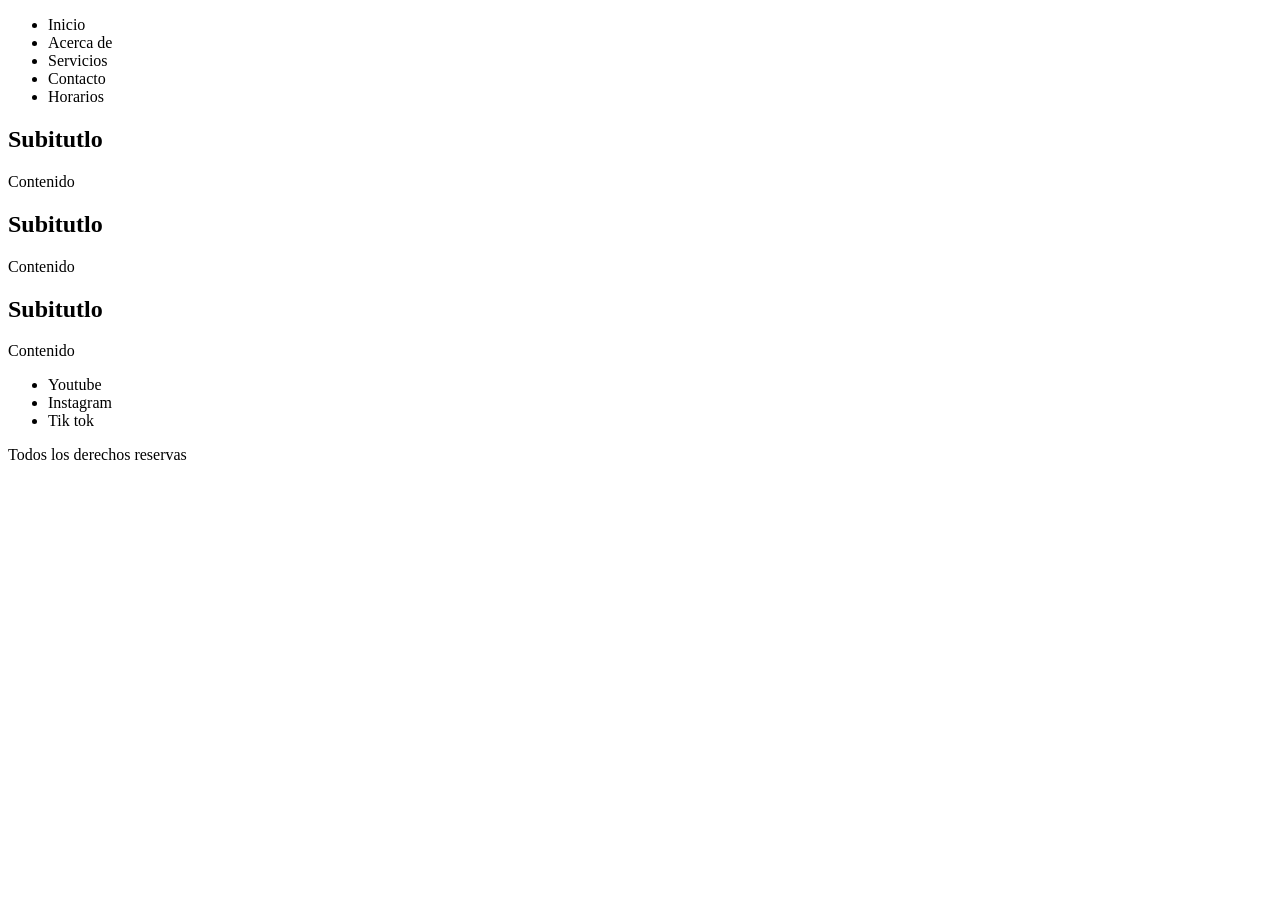
<file: index.html>
<!DOCTYPE html>
<html lang="en">
<head>
  <meta charset="UTF-8">
  <meta name="viewport" content="width=device-width, initial-scale=1.0">
  <title>Document</title>
</head>
<body>
  <!--  web semantica -->
  <header>
    <nav>
     <ul>
      <li>Inicio</li>
      <li>Acerca de </li>
      <li>Servicios</li>
      <li>Contacto</li>
      <li>Horarios</li>
     </ul>
    </nav>
  </header>

  <main>
    <section></section>

    <section>
      <article>
        <h2>Subitutlo</h2>
        <p>Contenido</p>
      </article>
      <section>
        <h2>Subitutlo</h2>
        <p>Contenido</p>
      </section>
    <section>
      <h2>Subitutlo</h2>
      <p>Contenido</p>
      </section>
    </section>

    <section></section>
    
  </main>

  <footer>
    <ul>
      <li>Youtube</li>
      <li>Instagram</li>
      <li>Tik tok </li>
    </ul>
    <p>Todos los derechos reservas</p>
  </footer>

</body>
</file>
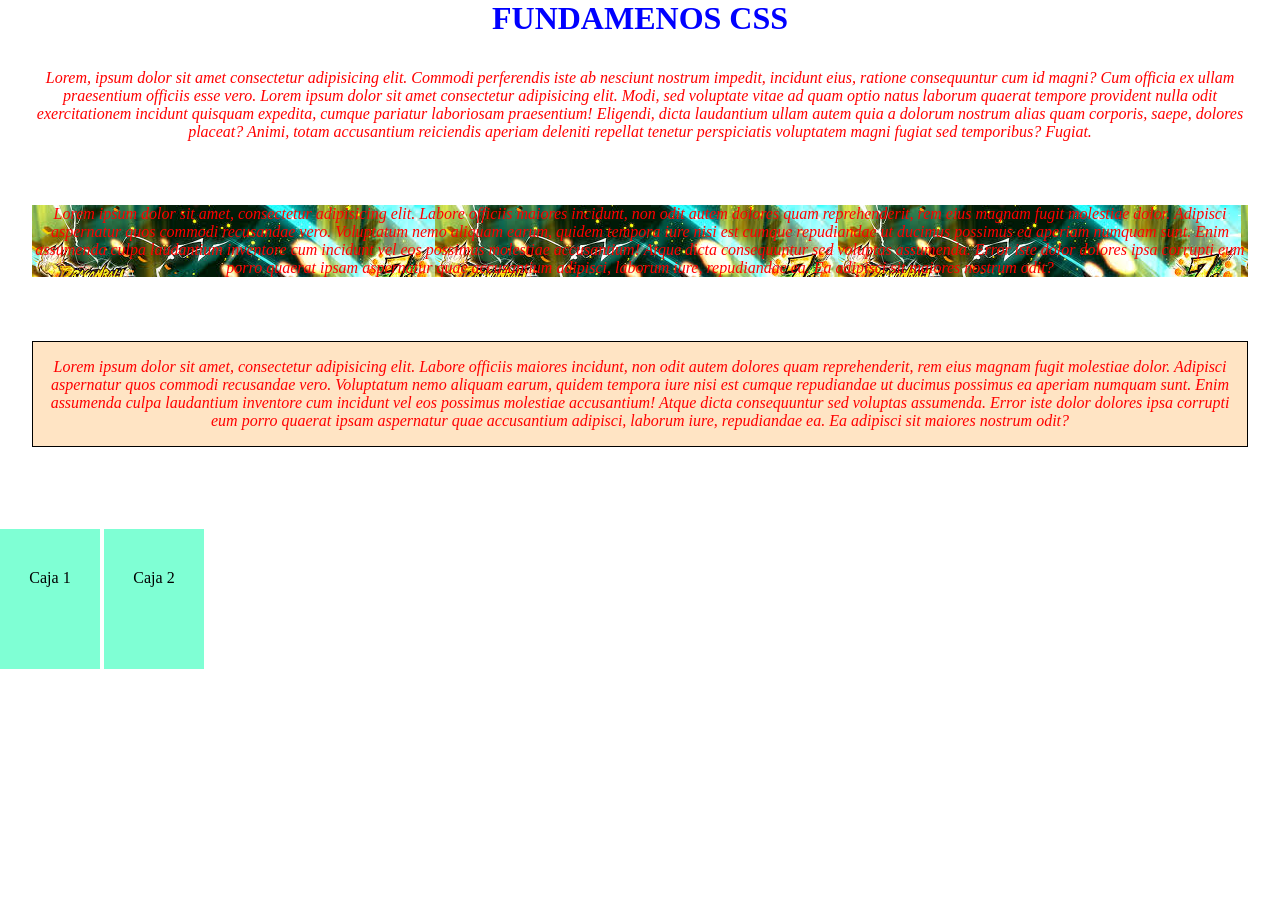
<file: estilos.html>
<!DOCTYPE html>
<html lang="en">
<head>
  <meta charset="UTF-8">
  <meta name="viewport" content="width=device-width, initial-scale=1.0">
  <title>Document</title>
</head>
<body>
  <!-- CSS: Hoja de estilos cascada -->
  <!-- selector : {} -->
   <!-- ¿Que es un selector ? = a quien le afecta los atribuos-->
    <!-- etiqueta {}, unaclase {}, # identificador{}, * {} -->
  <style>

    *{
      margin: 0;
      padding: 0;
      border: 0;

    }
    /* Solo se puede utilizar una vez */
    #tiutlo{
      text-align: center;
      font-weight: bold;
      text-transform: uppercase;
      font-weight: bold;
      color: blue;
    }
    /* Le afecya a todas las etiquetas */
    p{
      color: red; 
      text-align: center ; 
      font-style: italic;
      margin: 2em; /* 1en = 16px, 1M */
      margin-bottom: 4em;
    }
    /* Clas que puede heredarse muchas veces */
    .importante {
      background-color: bisque;
      border: 1px solid black; /* dotted, solid, double, dashed */
      padding: 1em;/* Espacio interno  */
    }

    .caja{
      background-color: aquamarine;
      width: 100px;
      height: 100px;

      text-align: center;
      display: inline-block;
      padding-top: 40px;
    }
    .fondoimage{
      background-image: url('images/images.jpg') ;
      background-size: auto;

    }
  
  </style>
<!-- Atributos: valor, atributo: valor -->

  <h1 id="tiutlo">Fundamenos css</h1>

  <p>
    Lorem, ipsum dolor sit amet consectetur adipisicing elit. Commodi perferendis iste ab nesciunt nostrum impedit, incidunt eius, ratione consequuntur cum id magni? Cum officia ex ullam praesentium officiis esse vero.
    Lorem ipsum dolor sit amet consectetur adipisicing elit. Modi, sed voluptate vitae ad quam optio natus laborum quaerat tempore provident nulla odit exercitationem incidunt quisquam expedita, cumque pariatur laboriosam praesentium!
    Eligendi, dicta laudantium ullam autem quia a dolorum nostrum alias quam corporis, saepe, dolores placeat? Animi, totam accusantium reiciendis aperiam deleniti repellat tenetur perspiciatis voluptatem magni fugiat sed temporibus? Fugiat.
  </p>

  <p class="fondoimage">
    Lorem ipsum dolor sit amet, consectetur adipisicing elit. Labore officiis maiores incidunt, non odit autem dolores quam reprehenderit, rem eius magnam fugit molestiae dolor. Adipisci aspernatur quos commodi recusandae vero.
    Voluptatum nemo aliquam earum, quidem tempora iure nisi est cumque repudiandae ut ducimus possimus ea aperiam numquam sunt. Enim assumenda culpa laudantium inventore cum incidunt vel eos possimus molestiae accusantium!
    Atque dicta consequuntur sed voluptas assumenda. Error iste dolor dolores ipsa corrupti eum porro quaerat ipsam aspernatur quae accusantium adipisci, laborum iure, repudiandae ea. Ea adipisci sit maiores nostrum odit?  
  </p>

  <p class="importante">
    Lorem ipsum dolor sit amet, consectetur adipisicing elit. Labore officiis maiores incidunt, non odit autem dolores quam reprehenderit, rem eius magnam fugit molestiae dolor. Adipisci aspernatur quos commodi recusandae vero.
    Voluptatum nemo aliquam earum, quidem tempora iure nisi est cumque repudiandae ut ducimus possimus ea aperiam numquam sunt. Enim assumenda culpa laudantium inventore cum incidunt vel eos possimus molestiae accusantium!
    Atque dicta consequuntur sed voluptas assumenda. Error iste dolor dolores ipsa corrupti eum porro quaerat ipsam aspernatur quae accusantium adipisci, laborum iure, repudiandae ea. Ea adipisci sit maiores nostrum odit?  
  </p>

  <hr>
  <br>

  <div class="caja">
    Caja 1
  </div>

  <div class="caja">
    Caja 2
  </div>
</body>
</html>
</file>
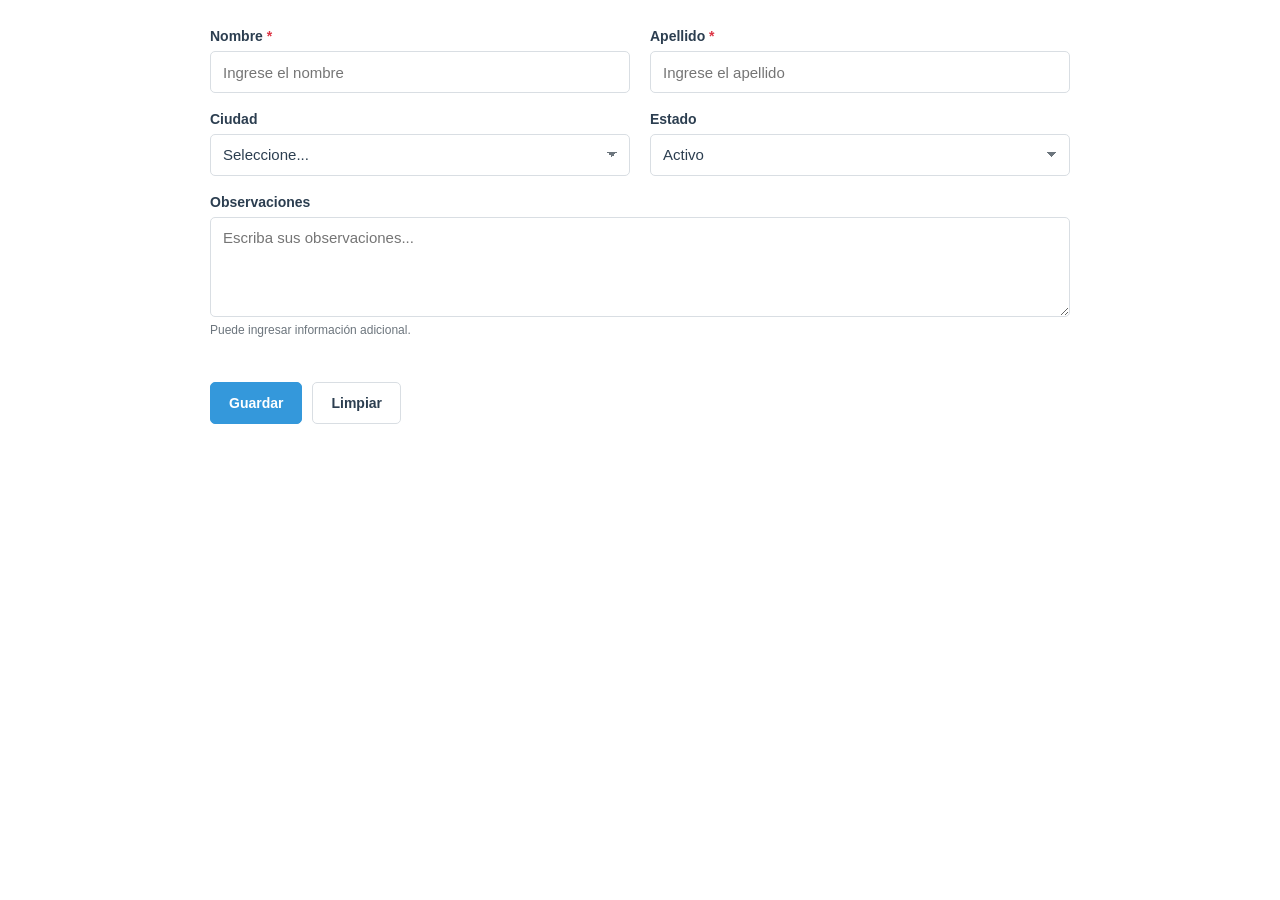
<file: practica-formulario.html>
<!DOCTYPE html>
<html lang="en">
<head>
  <meta charset="UTF-8">
  <meta name="viewport" content="width=device-width, initial-scale=1.0">
  <title>Document</title>
  <link rel="stylesheet" href="css/estilos-formularios.css">
</head>
<body>
  <div class="form-container">

    <form id="miFormulario">

        <div class="form-grid">

            <div class="form-group required">
                <label for="nombre">Nombre</label>

                <input
                    type="text"
                    id="nombre"
                    name="nombre"
                    class="form-control"
                    placeholder="Ingrese el nombre"
                    autocomplete="off"
                >
            </div>


            <div class="form-group required">
                <label for="apellido">Apellido</label>

                <input
                    type="text"
                    id="apellido"
                    name="apellido"
                    class="form-control"
                    placeholder="Ingrese el apellido"
                    autocomplete="off"
                >
            </div>


            <div class="form-group">
                <label for="ciudad">Ciudad</label>

                <select
                    id="ciudad"
                    name="ciudad"
                    class="form-control"
                >
                    <option value="">Seleccione...</option>
                    <option value="lima">Lima</option>
                    <option value="arequipa">Arequipa</option>
                    <option value="cusco">Cusco</option>
                </select>
            </div>


            <div class="form-group">
                <label for="estado">Estado</label>

                <select
                    id="estado"
                    name="estado"
                    class="form-control"
                >
                    <option value="activo">Activo</option>
                    <option value="inactivo">Inactivo</option>
                </select>
            </div>


            <div class="form-group full-width">
                <label for="observaciones">Observaciones</label>

                <textarea
                    id="observaciones"
                    name="observaciones"
                    class="form-control"
                    placeholder="Escriba sus observaciones..."
                ></textarea>

                <small class="form-help">
                    Puede ingresar información adicional.
                </small>
            </div>

        </div>


        <div class="form-actions">

            <button
                type="submit"
                class="btn btn-primary">
                Guardar
            </button>

            <button
                type="reset"
                class="btn btn-secondary">
                Limpiar
            </button>

        </div>

    </form>

</div>

</body>
</html>
</file>
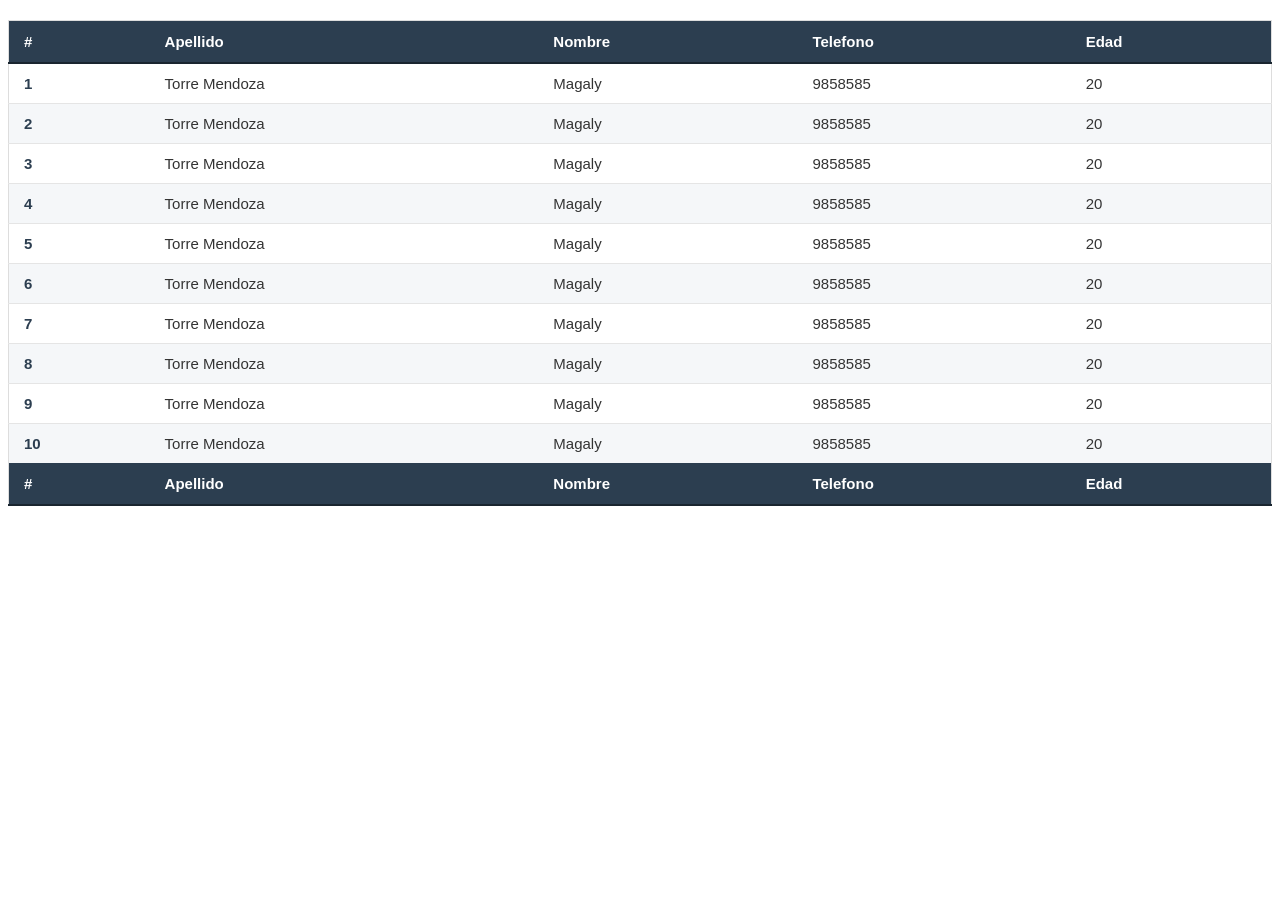
<file: practica-tablas.html>
<!DOCTYPE html>
<html lang="en">
<head>
  <meta charset="UTF-8">
  <meta name="viewport" content="width=device-width, initial-scale=1.0">
  <title>Document</title>
  <link rel="stylesheet" href="css/estilos-tablas.css">
</head>
<body>
  <table>
    <thead>
      <tr>
        <th>#</th>
        <th>Apellido</th>
        <th>Nombre</th>
        <th>Telefono</th>
        <th>Edad</th>
      </tr>
    </thead>

    <tbody>
      <tr>
        <td>1</td>
        <td>Torre Mendoza</td>
        <td>Magaly</td>
        <td>9858585</td>
        <td>20</td>
      </tr>

      <tr>
        <td>2</td>
        <td>Torre Mendoza</td>
        <td>Magaly</td>
        <td>9858585</td>
        <td>20</td>
      </tr>

      <tr>
        <td>3</td>
        <td>Torre Mendoza</td>
        <td>Magaly</td>
        <td>9858585</td>
        <td>20</td>
      </tr>

      <tr>
        <td>4</td>
        <td>Torre Mendoza</td>
        <td>Magaly</td>
        <td>9858585</td>
        <td>20</td>
      </tr>

      <tr>
        <td>5</td>
        <td>Torre Mendoza</td>
        <td>Magaly</td>
        <td>9858585</td>
        <td>20</td>
      </tr>

      <tr>
        <td>6</td>
        <td>Torre Mendoza</td>
        <td>Magaly</td>
        <td>9858585</td>
        <td>20</td>
      </tr>

      <tr>
        <td>7</td>
        <td>Torre Mendoza</td>
        <td>Magaly</td>
        <td>9858585</td>
        <td>20</td>
      </tr>

      <tr>
        <td>8</td>
        <td>Torre Mendoza</td>
        <td>Magaly</td>
        <td>9858585</td>
        <td>20</td>
      </tr>

      <tr>
        <td>9</td>
        <td>Torre Mendoza</td>
        <td>Magaly</td>
        <td>9858585</td>
        <td>20</td>
      </tr>

      <tr>
        <td>10</td>
        <td>Torre Mendoza</td>
        <td>Magaly</td>
        <td>9858585</td>
        <td>20</td>
      </tr>


    </tbody>

    <tfoot>
      <thead>
      <tr>
        <th>#</th>
        <th>Apellido</th>
        <th>Nombre</th>
        <th>Telefono</th>
        <th>Edad</th>
      </tr>
    </thead>

    </tfoot>

  </table>
</body>
</html>
</file>
<file: css/estilos-formularios.css>
/* =========================================================
   FORMULARIOS - ESTILO PLANO Y ELEGANTE
   ========================================================= */

/* Variables de diseño */
:root {
    --form-primary: #3498db;
    --form-primary-dark: #2980b9;
    --form-focus-bg: #f0f8ff;

    --form-text: #2c3e50;
    --form-muted: #6c757d;

    --form-border: #d9dee3;
    --form-border-hover: #b8c2cc;

    --form-bg: #ffffff;
    --form-bg-disabled: #f3f5f7;

    --form-danger: #dc3545;
    --form-success: #198754;

    --form-radius: 5px;
    --form-height: 42px;

    --form-transition: 0.18s ease;
}


/* =========================================================
   CONTENEDOR DEL FORMULARIO
   ========================================================= */

.form-container {
    width: 100%;
    max-width: 900px;
    margin: 0 auto;
    padding: 20px;
    box-sizing: border-box;
    font-family: Arial, Helvetica, sans-serif;
    color: var(--form-text);
}


/* =========================================================
   GRUPOS DE CONTROLES
   ========================================================= */

.form-group {
    margin-bottom: 18px;
}


/* =========================================================
   ETIQUETAS
   ========================================================= */

.form-group label {
    display: block;
    margin-bottom: 7px;

    font-size: 14px;
    font-weight: 600;
    color: var(--form-text);
}


/* Campo obligatorio */

.form-group.required label::after {
    content: " *";
    color: var(--form-danger);
}


/* =========================================================
   INPUTS Y SELECT
   ========================================================= */

.form-control {
    display: block;

    width: 100%;
    height: var(--form-height);

    box-sizing: border-box;

    padding: 9px 12px;

    font-family: inherit;
    font-size: 15px;
    line-height: 1.5;

    color: var(--form-text);
    background-color: var(--form-bg);

    border: 1px solid var(--form-border);
    border-radius: var(--form-radius);

    outline: none;

    transition:
        border-color var(--form-transition),
        background-color var(--form-transition),
        box-shadow var(--form-transition);
}


/* =========================================================
   TEXTAREA
   ========================================================= */

textarea.form-control {
    min-height: 100px;
    height: auto;
    resize: vertical;
}


/* =========================================================
   SELECT
   ========================================================= */

select.form-control {
    cursor: pointer;

    appearance: none;
    -webkit-appearance: none;

    padding-right: 38px;

    background-image:
        linear-gradient(45deg, transparent 50%, #6c757d 50%),
        linear-gradient(135deg, #6c757d 50%, transparent 50%);

    background-position:
        calc(100% - 17px) 17px,
        calc(100% - 12px) 17px;

    background-size:
        5px 5px,
        5px 5px;

    background-repeat: no-repeat;
}


/* =========================================================
   HOVER
   ========================================================= */

.form-control:hover {
    border-color: var(--form-border-hover);
}


/* =========================================================
   FOCO CON TECLADO
   ========================================================= */

/*
   :focus-visible es especialmente útil para navegación
   mediante teclado.
*/

.form-control:focus-visible {
    border-color: var(--form-primary);

    background-color: var(--form-focus-bg);

    box-shadow:
        0 0 0 3px rgba(52, 152, 219, 0.15);
}


/*
   También mantenemos un estado de foco tradicional
   para navegadores antiguos.
*/

.form-control:focus {
    border-color: var(--form-primary);
}


/* =========================================================
   ESTADO "ACTIVO POR ENTER"
   ========================================================= */

/*
   Esta clase será aplicada mediante JavaScript cuando
   el usuario presione ENTER.

   Ejemplo:
       <input class="form-control enter-active">
*/

.form-control.enter-active {
    border-color: var(--form-primary);

    background-color: var(--form-focus-bg);

    box-shadow:
        0 0 0 3px rgba(52, 152, 219, 0.18),
        inset 3px 0 0 var(--form-primary);
}


/* =========================================================
   TEXTO DE AYUDA
   ========================================================= */

.form-help {
    display: block;

    margin-top: 5px;

    font-size: 12px;
    line-height: 1.4;

    color: var(--form-muted);
}


/* =========================================================
   ESTADOS DE VALIDACIÓN
   ========================================================= */

.form-control.is-valid {
    border-color: var(--form-success);
}

.form-control.is-valid:focus {
    box-shadow:
        0 0 0 3px rgba(25, 135, 84, 0.12);
}


.form-control.is-invalid {
    border-color: var(--form-danger);
}

.form-control.is-invalid:focus {
    box-shadow:
        0 0 0 3px rgba(220, 53, 69, 0.12);
}


/* Mensaje de error */

.form-error {
    display: block;

    margin-top: 5px;

    font-size: 12px;
    color: var(--form-danger);
}


/* =========================================================
   CONTROLES DESHABILITADOS
   ========================================================= */

.form-control:disabled {
    color: #8a939b;

    background-color: var(--form-bg-disabled);

    border-color: #e1e5e8;

    cursor: not-allowed;
}


/* =========================================================
   BOTONES
   ========================================================= */

.form-actions {
    display: flex;
    flex-wrap: wrap;

    gap: 10px;

    margin-top: 25px;
}


/* Estilo base */

.btn {
    display: inline-flex;

    align-items: center;
    justify-content: center;

    min-height: 42px;

    padding: 9px 18px;

    box-sizing: border-box;

    border: 1px solid transparent;
    border-radius: var(--form-radius);

    font-family: inherit;
    font-size: 14px;
    font-weight: 600;

    line-height: 1;

    cursor: pointer;

    transition:
        background-color var(--form-transition),
        border-color var(--form-transition),
        color var(--form-transition),
        transform var(--form-transition);
}


/* =========================================================
   BOTÓN PRIMARIO
   ========================================================= */

.btn-primary {
    color: #ffffff;
    background-color: var(--form-primary);
    border-color: var(--form-primary);
}

.btn-primary:hover {
    background-color: var(--form-primary-dark);
    border-color: var(--form-primary-dark);
}

.btn-primary:active {
    transform: translateY(1px);
}


/* =========================================================
   BOTÓN SECUNDARIO
   ========================================================= */

.btn-secondary {
    color: var(--form-text);
    background-color: #ffffff;
    border-color: var(--form-border);
}

.btn-secondary:hover {
    background-color: #f4f6f8;
    border-color: var(--form-border-hover);
}


/* =========================================================
   BOTÓN PELIGRO
   ========================================================= */

.btn-danger {
    color: #ffffff;
    background-color: var(--form-danger);
    border-color: var(--form-danger);
}

.btn-danger:hover {
    background-color: #bb2d3b;
    border-color: #bb2d3b;
}


/* =========================================================
   FOCO DE BOTONES
   ========================================================= */

.btn:focus-visible {
    outline: 3px solid rgba(52, 152, 219, 0.25);
    outline-offset: 2px;
}


/* =========================================================
   BOTÓN DESHABILITADO
   ========================================================= */

.btn:disabled {
    opacity: 0.55;
    cursor: not-allowed;
}


/* =========================================================
   FORMULARIO EN DOS COLUMNAS
   ========================================================= */

.form-grid {
    display: grid;

    grid-template-columns: repeat(2, minmax(0, 1fr));

    column-gap: 20px;
    row-gap: 0;
}


/*
   Campo que ocupa todo el ancho
*/

.form-grid .full-width {
    grid-column: 1 / -1;
}


/* =========================================================
   RESPONSIVE - TABLETS
   ========================================================= */

@media (max-width: 768px) {

    .form-container {
        padding: 15px;
    }

    .form-grid {
        grid-template-columns: 1fr;
    }

    .form-grid .full-width {
        grid-column: auto;
    }
}


/* =========================================================
   RESPONSIVE - MÓVILES
   ========================================================= */

@media (max-width: 480px) {

    .form-container {
        padding: 10px;
    }

    .form-group {
        margin-bottom: 15px;
    }

    .form-control {
        height: 44px;
        font-size: 16px;
    }

    .form-actions {
        flex-direction: column;
    }

    .btn {
        width: 100%;
        min-height: 44px;
    }
}
</file>
<file: css/estilos-tablas.css>
/* =========================================
   ESTILOS GENERALES PARA TABLAS HTML
   ========================================= */

table {
    width: 100%;
    border-collapse: collapse;
    margin: 20px 0;
    font-family: Arial, Helvetica, sans-serif;
    font-size: 15px;
    color: #333;
    background-color: #fff;
    border: 1px solid #ddd;
}

/* =========================================
   ENCABEZADO
   ========================================= */

table thead {
    background-color: #2c3e50;
    color: #ffffff;
}

table thead th {
    padding: 12px 15px;
    text-align: left;
    font-weight: 600;
    border-bottom: 2px solid #1a252f;
}

/* =========================================
   CELDAS
   ========================================= */

table tbody td {
    padding: 11px 15px;
    border-bottom: 1px solid #e5e5e5;
}

/* =========================================
   FILAS CEBREADAS
   ========================================= */

/* Filas pares */
table tbody tr:nth-child(even) {
    background-color: #f5f7f9;
}

/* Filas impares */
table tbody tr:nth-child(odd) {
    background-color: #ffffff;
}

/* =========================================
   EFECTO HOVER
   ========================================= */

table tbody tr {
    transition: background-color 0.2s ease,
                box-shadow 0.2s ease;
}

table tbody tr:hover {
    background-color: #dceeff;
    cursor: pointer;
    box-shadow: inset 4px 0 0 #3498db;
}

/* =========================================
   PRIMERA COLUMNA
   ========================================= */

table tbody td:first-child {
    font-weight: 600;
    color: #2c3e50;
}

/* =========================================
   ÚLTIMA FILA
   ========================================= */

table tbody tr:last-child td {
    border-bottom: none;
}

/* =========================================
   TABLA RESPONSIVE
   ========================================= */

.table-container {
    width: 100%;
    overflow-x: auto;
    -webkit-overflow-scrolling: touch;
}

/* En pantallas pequeñas */
@media (max-width: 768px) {

    table {
        font-size: 14px;
    }

    table thead th,
    table tbody td {
        padding: 9px 10px;
    }
}
</file>
